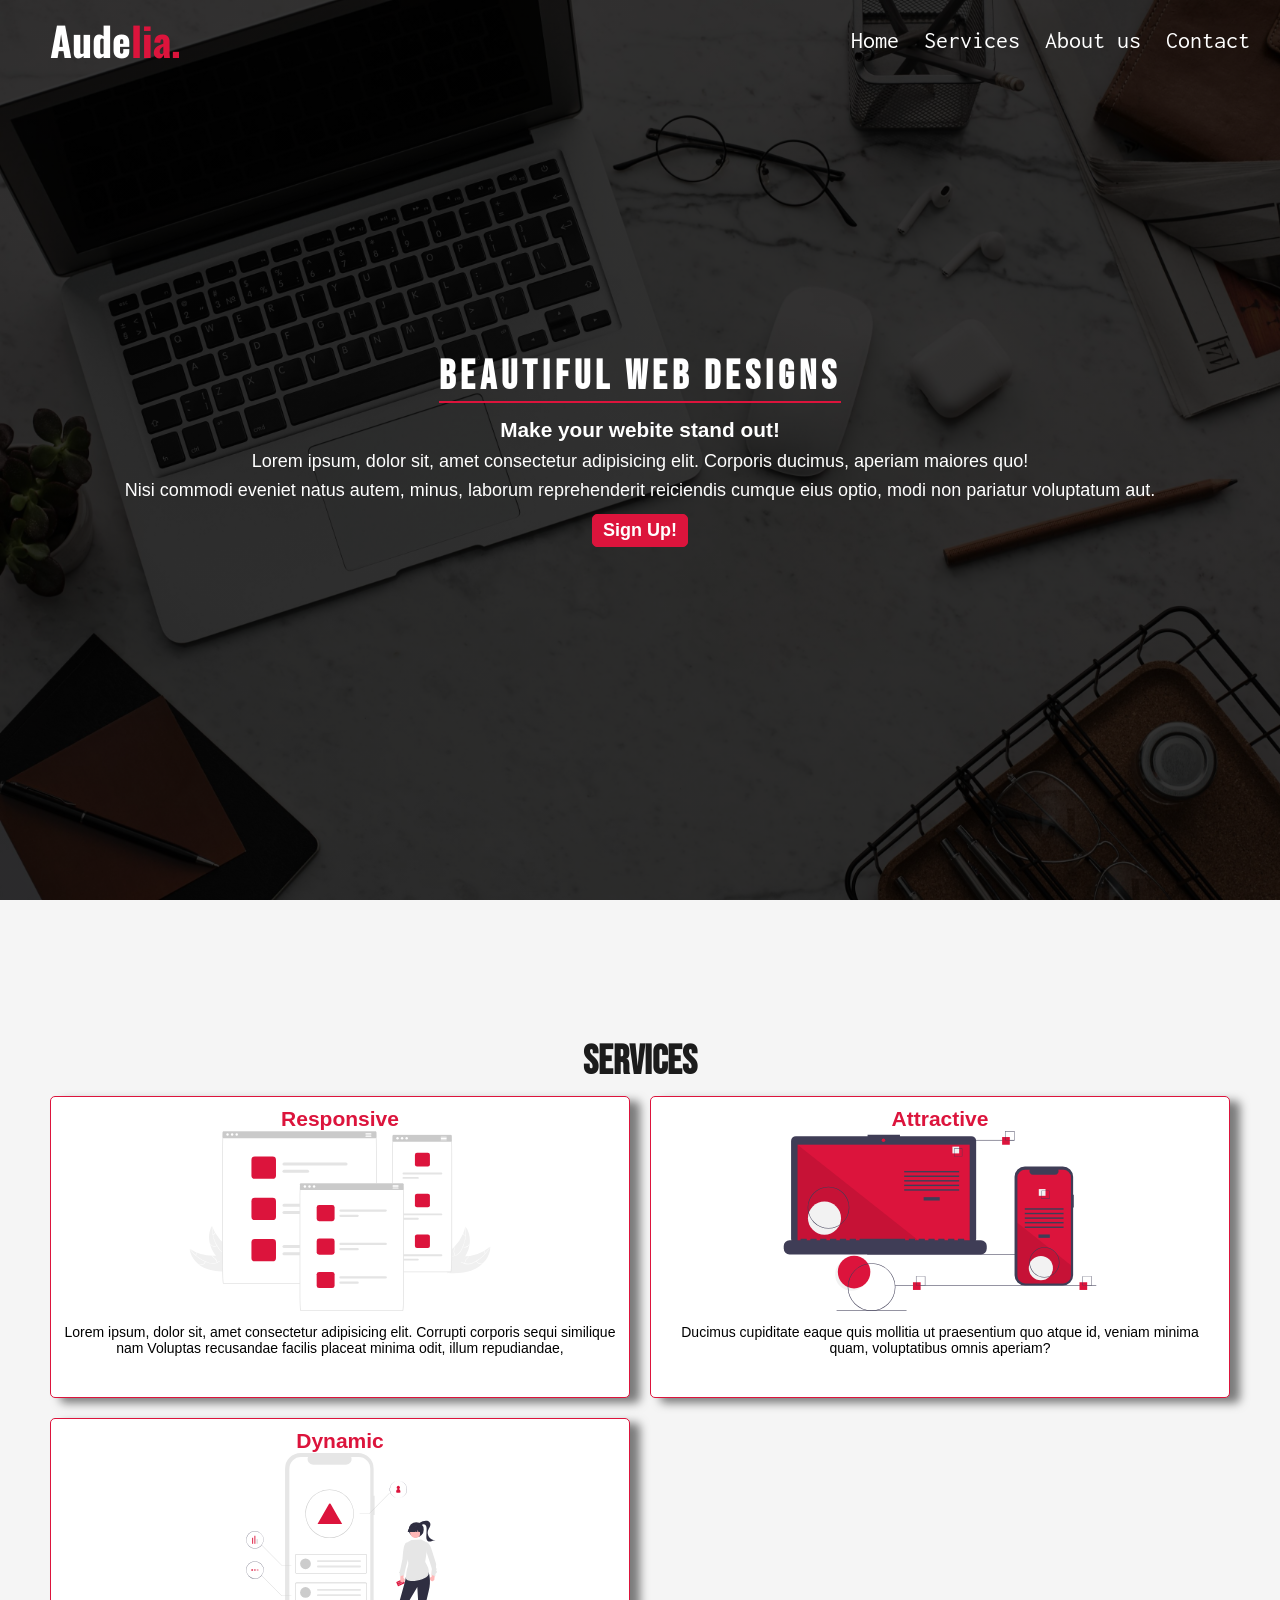
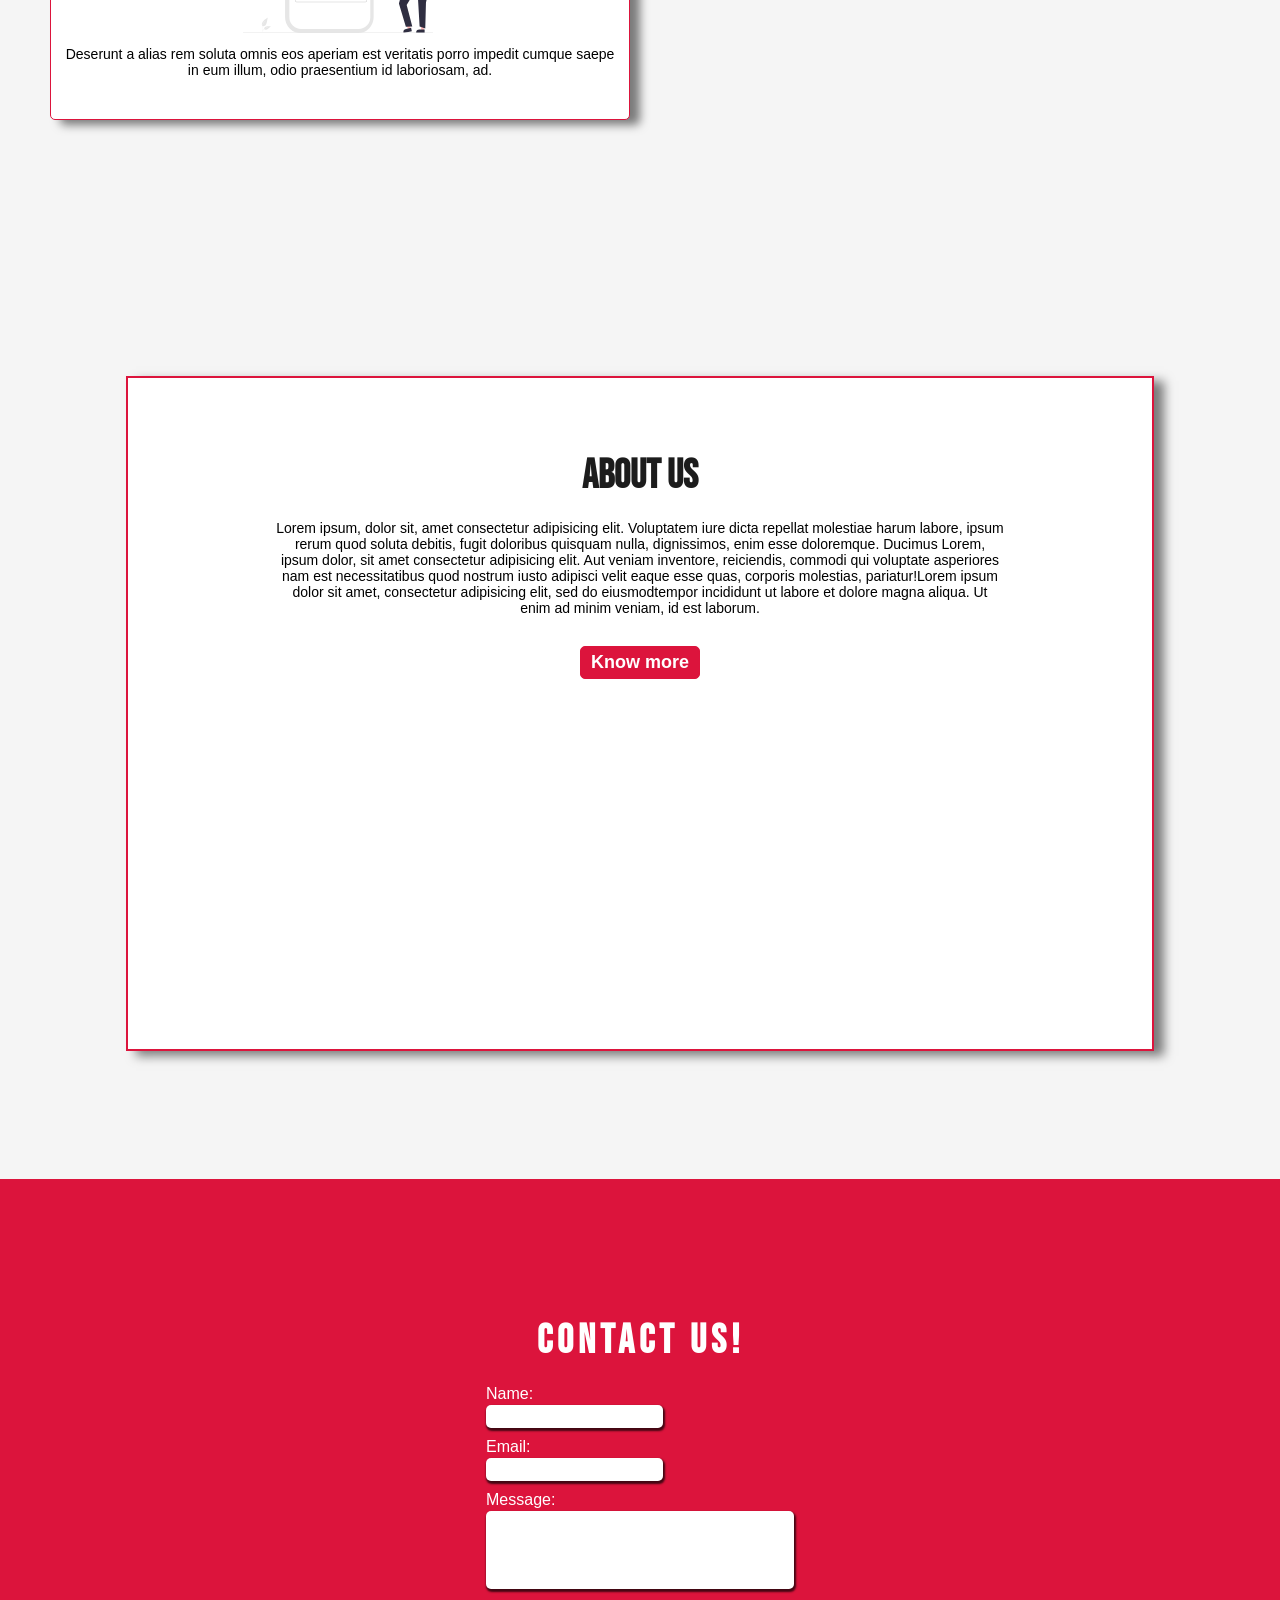
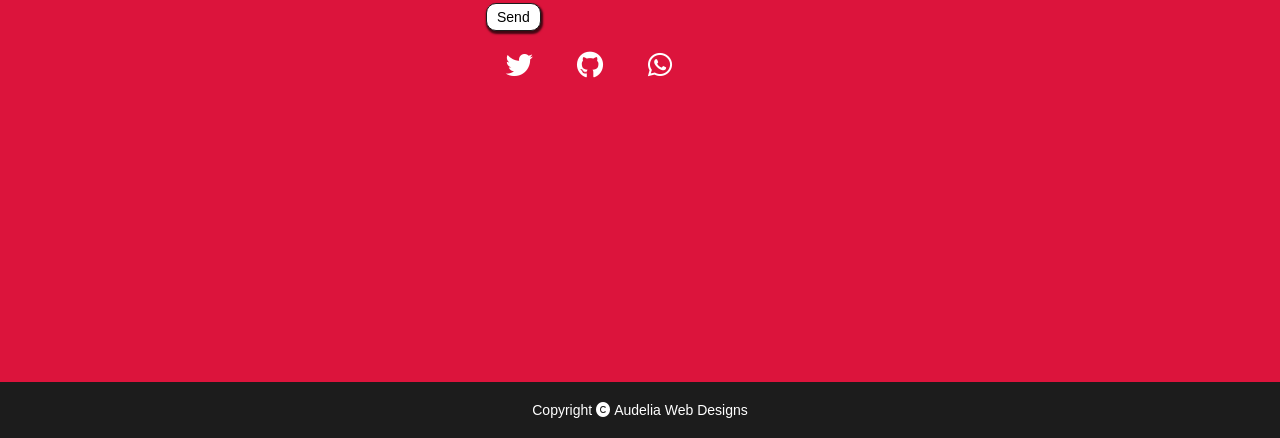
<file: index.html>
<!DOCTYPE html>
<html lang="en">

<head>
    <meta charset="UTF-8">
    <meta name="viewport" content="width=device-width, initial-scale=1.0">
    <title>Audelia Web Design</title>
    <link rel="stylesheet" href="./css/style.css">
    <link rel="stylesheet" href="https://cdnjs.cloudflare.com/ajax/libs/font-awesome/6.0.0-beta3/css/all.min.css">
    <link rel="icon" href="./img/favicon.ico">
</head>

<body>
    <!-- dash-menu -->
    <div class="static-menu" id="static-menu" hidden>
        <ul class="static-ul">
            <li><a href="#home">Home</a></li>
            <li><a href="#services">Services</a></li>
            <li><a href="#about-us">About us</a></li>
            <li><a href="#contact">Contact</a></li>
        </ul>
    </div>
    <!-- Navbar -->
    <nav id="nav">
        <div class="logo">
            <h2 class="logo-text">Aude<span>lia.</span></h2>
        </div>
        <div class="menu">
            <ul>
                <li><a href="#home">Home</a></li>
                <li><a href="#services">Services</a></li>
                <li><a href="#about-us">About us</a></li>
                <li><a href="#contact">Contact</a></li>
            </ul>
        </div>
        <div class="container" onclick="myFunction(this)">
            <div class="bar1"></div>
            <div class="bar2"></div>
            <div class="bar3"></div>
        </div>
    </nav>
    <!-- Home Section -->
    <section id="home">
        <h1 class="heading">Beautiful Web Designs</h1>
        <h3 class="sub-heading">Make your webite stand out!</h3>
        <p class="para">Lorem ipsum, dolor sit, amet consectetur adipisicing elit. Corporis ducimus, aperiam maiores quo!<br>Nisi commodi eveniet natus autem, minus, laborum reprehenderit reiciendis cumque eius optio, modi non pariatur voluptatum aut.</p>
        <button class="btn" type="button">Sign Up!</button>
    </section>
    <!-- Service Section -->
    <section id="services">

        <h2 class="section-heading">Services</h2>

        <div class="service-grid">
            <div class="ser">
                <h2 class="service-heading">Responsive</h2>
                <img src="./img/responsive.svg" alt="" class="service-image">
                <p class="service-text">Lorem ipsum, dolor sit, amet consectetur adipisicing elit. Corrupti corporis sequi similique nam Voluptas recusandae facilis placeat minima odit, illum repudiandae,</p>
            </div>
            <div class="ser">
                <h2 class="service-heading">Attractive</h2>
                <img src="./img/attractive.svg" alt="" class="service-image">
                <p class="service-text">Ducimus cupiditate eaque quis mollitia ut praesentium quo atque id, veniam minima quam, voluptatibus omnis aperiam?</p>
            </div>
            <div class="ser">
                <h2 class="service-heading">Dynamic</h2>
                <img src="./img/dynamic.svg" alt="" class="service-image">
                <p class="service-text">Deserunt a alias rem soluta omnis eos aperiam est veritatis porro impedit cumque saepe in eum illum, odio praesentium id laboriosam, ad.</p>
            </div>
        </div>

    </section>
    <section id="about-us">
        <div class="about-us-container">
            <h2 class="section-heading">About Us</h2>

            <p id="about-us-text">Lorem ipsum, dolor sit, amet consectetur adipisicing elit. Voluptatem iure dicta repellat molestiae harum labore, ipsum rerum quod soluta debitis, fugit doloribus quisquam nulla, dignissimos, enim esse doloremque. Ducimus Lorem, ipsum dolor, sit amet consectetur adipisicing elit. Aut veniam inventore, reiciendis, commodi qui voluptate asperiores nam est necessitatibus quod nostrum iusto adipisci velit eaque esse quas, corporis molestias, pariatur!Lorem ipsum dolor sit amet, consectetur adipisicing elit, sed do eiusmodtempor incididunt ut labore et dolore magna aliqua. Ut enim ad minim veniam,
                id est laborum.
            </p>
            <button class="btn" type="button">Know more</button>
        </div>
    </section>
    <section id="contact">
        <h2 class="section-heading" id="contact-heading">Contact us!</h2>
        <div id="contact-div">
            <form action="">
                <label for="name">Name:</label><br>
                <input type="text" id="name" class="input-box"><br>
                <label for="email">Email:</label><br>
                <input type="email" id="email" name="email" class="input-box"><br>
                <label for="message">Message:</label><br>
                <textarea type="text" id="message" name="message" class="input-box"></textarea><br>
                <input type="submit" value="Send" id="send-btn">
            </form>
            <div class="icons">
            	<a href="#"><i class="fab fa-twitter"></i></a>
            	<a href="#"><i class="fab fa-github"></i></a>
            	<a href="#"> <i class="fab fa-whatsapp"></i></a>
            </div>
        </div>
      
    </section>
    <footer>
    	<p>Copyright <i class="fa fa-copyright"></i> Audelia Web Designs</p>
    </footer>
    <script src="./js/script.js"></script>
</body>

</html>
</file>
<file: css/style.css>
@import url('https://fonts.googleapis.com/css2?family=Bebas+Neue&family=Inconsolata&family=Roboto+Condenced&family=Oswald&display=swap');
*{
	margin: 0;
	padding: 0;
	-webkit-tap-highlight-color:transparent;
}
html{
	scroll-behavior: smooth;
}
body{
	font-family: "Roboto Condenced",sans-serif;
	background: whitesmoke;
	font-size: 14px;
}
/*On Scrolled*/
.toggleBackground{
	background: #1c1c1c;
	padding: 10px;
}
/*Static menu*/
.static-menu{
	height:100vh;
	width:50vh;
	text-align: center;
	background: rgba(28,28,28,0.8);
	position:fixed;
	right:0;
	transition: all 0.5s;
    padding-top: 20%;
}
.static-ul{
	list-style: none;
	font-size: 24px;
	color: white
}
.static-ul li{
	margin-bottom:30px;
}
.static-ul a{
	text-decoration: none;
	color: #fff;
	transition: 0.45s ease-in-out;
	font-family: Inconsolata , monospace;
}

/*Menu Icon*/
.container {
  display: inline-block;
  cursor: pointer;
  margin-right:30px;
}

.bar1, .bar2, .bar3 {
  width: 35px;
  height: 5px;
  background-color: #fff;
  margin: 6px 0;
  transition: 0.4s;
}

/* Rotate first bar */
.change .bar1 {
  -webkit-transform: rotate(-45deg) translate(-9px, 6px) ;
  transform: rotate(-45deg) translate(-9px, 6px) ;
}

/* Fade out the second bar */
.change .bar2 {
  opacity: 0;
}

/* Rotate last bar */
.change .bar3 {
  -webkit-transform: rotate(45deg) translate(-8px, -8px) ;
  transform: rotate(45deg) translate(-8px, -8px) ;
}

/* Navigation Bar */
nav{
	display: flex;
	justify-content: space-between;
	align-items: center;
	position: fixed;
	width:100%;
	padding: 10px;
}


.logo{
	margin-left: 40px;

}

.logo h2{
	font-size: 40px;
	font-family: Oswald, sans-serif;
	color:#fff;
}

.logo h2 span{
	color: crimson;
}

.menu ul{
	display: flex;
	list-style: none;
	margin-right:40px;
}

.menu ul li{
	margin-left:25px;
}

.menu ul li a{
	text-decoration: none;
	color: #fff;
	font-size: 24px;
	transition: 0.45s ease-in-out;
	font-family: Inconsolata , monospace;
}

.menu ul li a:hover , .static-ul li a:hover{
	color:crimson;
	font-weight: bold;
}

 /* Home */
 #home{
 	background:linear-gradient(rgba(0, 0, 0, 0.8), rgba(0, 0, 0, 0.8)),url('../img/desk.jpg');
 	width: 100%;
 	height: 100vh;
 	background-size: cover;
 	display: flex;
 	justify-content: center;
 	align-items: center;
 	flex-direction: column;
 	text-align: center;
	color:#fff;
 }

.heading{
	font-size: 2.5rem;
	border-bottom: 2px solid crimson;
	margin:10px;
	font-family: 'Bebas Neue',cursive;
	letter-spacing: 5px;
}
.sub-heading{
	font-size:1.3rem;
	color: rgba(255,255,255,1 );
	margin:5px;
}
.para{
	font-size: 18px;
	color: rgba(255,255,255,1 );
	line-height: 1.6;
}
.btn{
	color:#fff;
	background:crimson;
	border:1px solid #dc143c;
	font-size:18px;
	font-weight:600;
	margin:10px;
	padding:5px 10px;
	border-radius:5px;
	transition:0.6s ease;
}

.btn:hover{
	cursor: pointer;
	background: #fff;
	color:#dc143c;
}

 /*Services*/
 #services{
 	height:100%;
 	width:100%;
 	padding: 10% 0;
 }

.section-heading{
	text-align: center;
	font-family: "Bebas Neue",cursive;
	font-size: 40px;
	margin: 10px;
	color: #1c1c1c;
}
.service-grid{
	padding: 0 50px;
	display: grid;
	grid-gap:20px ;
	grid-template-columns: repeat(auto-fill,minmax(400px,1fr));

}
.ser{
	background: #fff;
	text-align: center;
	height: 300px;
	border:1px solid #dc143c;
	box-shadow: 10px 5px 10px rgba(0,0,0,0.5);
	border-radius: 5px;
}
.service-heading{
	color: #dc143c;
	margin-top: 10px;
}
.service-image{
	/*border: 1px solid grey;*/
	height:60%;
	width:60%;
}
.service-text{
	font-weight: 500;
	text-align:center;
	margin:10px;

}
.ser:hover{
	background: #dc143c;
	color:#fff;
}
.ser:hover .service-heading{
color: #fff;
}
/*About us*/
#about-us{
	padding: 10% 0;
	height:75vh;
	text-align: center;
	display: flex;
	justify-content: center;
}
#about-us-text{
	font-size: 1em;
	margin: 20px;
}
.about-us-container{
	width:60%;
	height:auto;
	padding: 5% 10%;
	background: #fff;
	box-shadow: 10px 5px 10px rgba(0,0,0,0.5);
	border:2px solid #dc143c;
}
/*Contacts*/
#contact{
	height: 75vh;
	padding-top:10%;
	background: #dc143c;
}
#contact-div{
	/*width:50%;*/
	margin:20px;
	display: flex;
	justify-content: center;
	align-items: center;
	flex-direction: column;
	color: #fff;
    font-size: 16px;
}
#contact-heading{
	color:#fff;
	letter-spacing: 5px;
}
.input-box{
	box-shadow: 1px 2px 2px 1px rgba(0,0,0,0.7);
	border:none;
	border-radius: 5px;
	padding:4px;
    margin: 2px 0 10px 0;
	}
#message{
	height: 70px;
	width: 300px;
	resize: none;
}
#send-btn{
	background: #fff;
    padding: 5px 10px;
    font-size: 14px;
    border: 1px solid #1c1c1c;
    border-radius: 10px;
    box-shadow:  1px 2px 2px 1px rgba(0,0,0,0.7);
}
#send-btn:hover{
    cursor: pointer;
    color: #fff;
    background: #1c1c1c;
    box-shadow: none;
}
.icons{
	width:308px;
	text-align: left;
}
.fab{
	font-size: 1.7rem;
	text-decoration: none;
	color:#fff;
	margin: 20px;

}
.fa-twitter:hover{
	color:#00acee;
}
.fa-github:hover{
	color:#1c1c1c;
}
.fa-whatsapp:hover{
	color:lightgreen;
}
/*Footer*/
footer{
	background: #1c1c1c;
	color: #fff;
	padding:20px;
	text-align: center;
}
/*Media-Queries*/
@media screen and (max-width:520px){
	#services{
		padding-top: 20%;
	}
	.logo{
		margin-left: 20px;

	}
	.logo h2{
		font-size:28px;
	}+
	.ser{
		height:400px;
	}

	.service-grid{
		grid-template-columns: 1fr;
		padding: 0 10px;
	}
	.service-text{
		margin:0 5px;
	}
	.static-menu{
		padding-top:25%;
	}
	#about-us{
		padding: 25% 10px;
	}
	.about-us-container{
		width:100%;
		height:auto;
		padding:5% 10px;
	}
	#about-us-text{
		margin: 0;
		font-size:1em;
	}
	#contact{
		height:80vh;
	}
	#message{
		width: 230px;
	}
	.icons{
	width:238px;
	}
}

@media screen and (min-width:800px){
	.container{
		display: none;
	}
	.static-menu{
		display: none;
	}
}
@media screen and (max-width:799px){
	.menu{
		display: none;
	}
}
</file>
